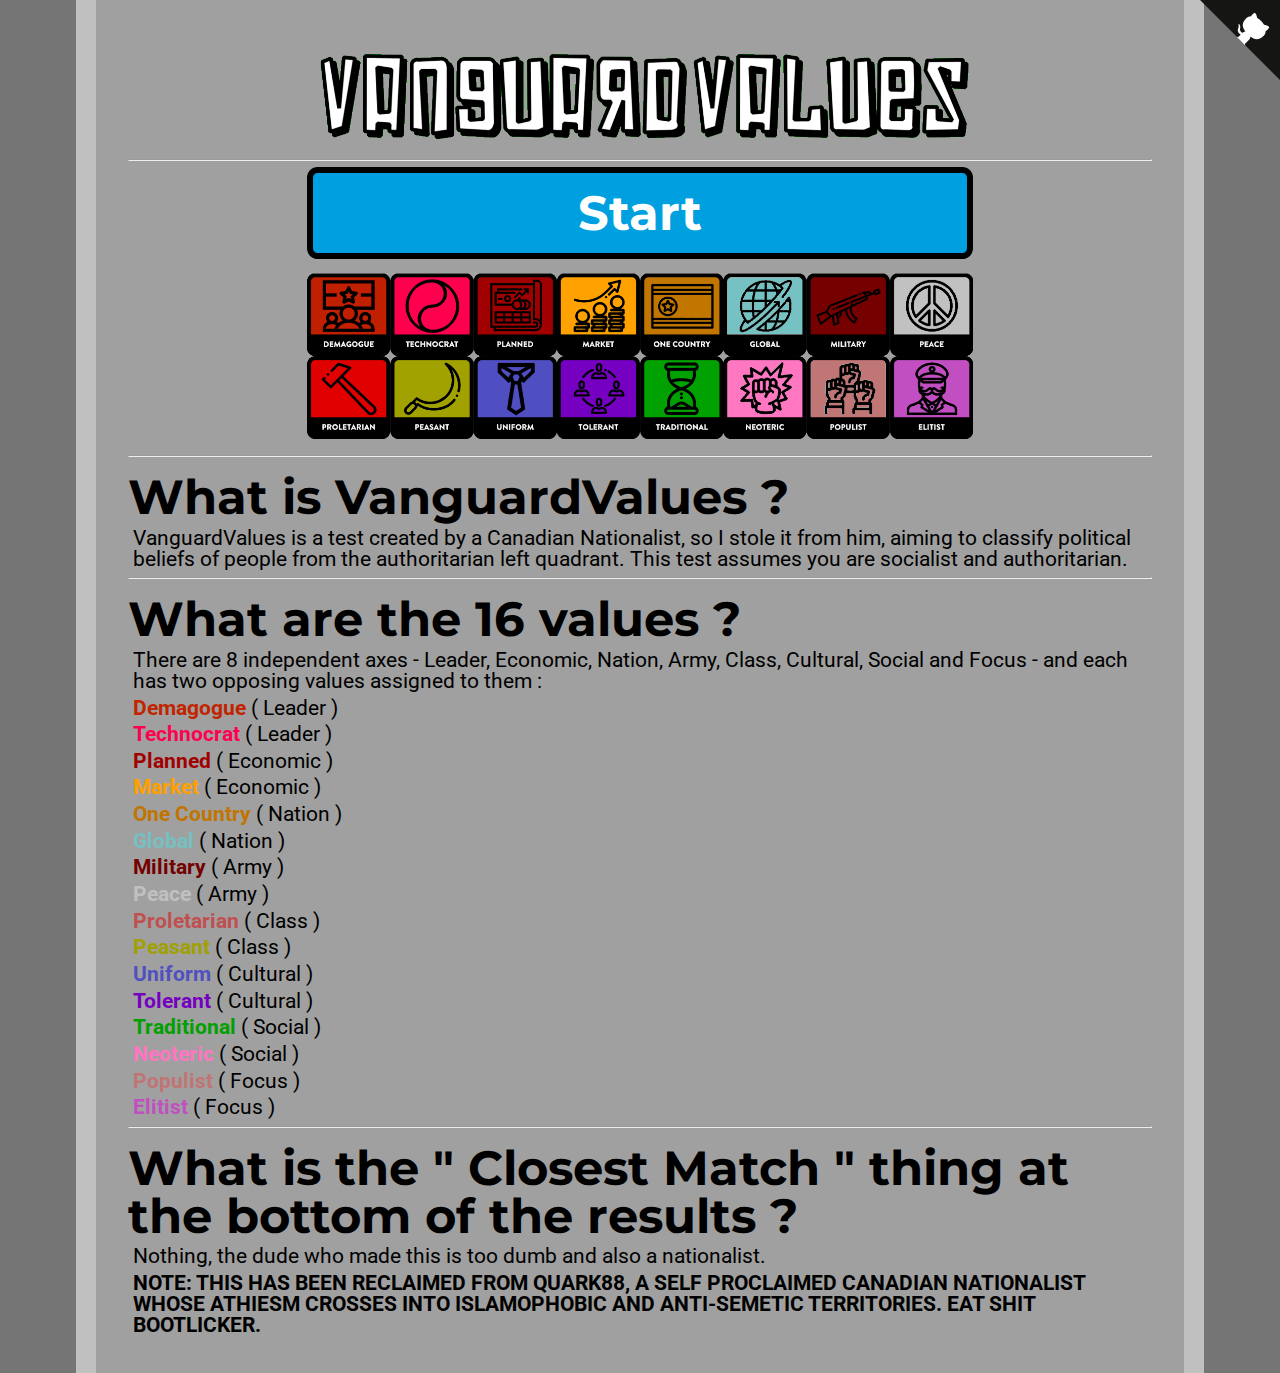
<file: index.html>
<head>
<link href="https://fonts.googleapis.com/css?family=Montserrat:300,400,700|Roboto:400,700" rel="stylesheet">
<link href='style.css' rel='stylesheet' type='text/css'>
<title>VanguardValues</title>
<link rel="icon" type="x-icon" href="vanguardicon.png">
<link rel="shortcut icon" type="x-icon" href="vanguardicon.png">
<meta charset="utf-8">
<script async src="//pagead2.googlesyndication.com/pagead/js/adsbygoogle.js"></script>
<script>
  (adsbygoogle = window.adsbygoogle || []).push({
    google_ad_client: "ca-pub-6511426299019766",
    enable_page_level_ads: true
  });
</script>
</head>
<body>
<a href="https://github.com/comandanteghoul/vanguardvaluesreclaimed" class="github-corner" aria-label="View source on Github"><svg width="80" height="80" viewBox="0 0 250 250" style="fill:#151513; color:#fff; position: absolute; top: 0; border: 0; right: 0;" aria-hidden="true"><path d="M0,0 L115,115 L130,115 L142,142 L250,250 L250,0 Z"></path><path d="M128.3,109.0 C113.8,99.7 119.0,89.6 119.0,89.6 C122.0,82.7 120.5,78.6 120.5,78.6 C119.2,72.0 123.4,76.3 123.4,76.3 C127.3,80.9 125.5,87.3 125.5,87.3 C122.9,97.6 130.6,101.9 134.4,103.2" fill="currentColor" style="transform-origin: 130px 106px;" class="octo-arm"></path><path d="M115.0,115.0 C114.9,115.1 118.7,116.5 119.8,115.4 L133.7,101.6 C136.9,99.2 139.9,98.4 142.2,98.6 C133.8,88.0 127.5,74.4 143.8,58.0 C148.5,53.4 154.0,51.2 159.7,51.0 C160.3,49.4 163.2,43.6 171.4,40.1 C171.4,40.1 176.1,42.5 178.8,56.2 C183.1,58.6 187.2,61.8 190.9,65.4 C194.5,69.0 197.7,73.2 200.1,77.6 C213.8,80.2 216.3,84.9 216.3,84.9 C212.7,93.1 206.9,96.0 205.4,96.6 C205.1,102.4 203.0,107.8 198.3,112.5 C181.9,128.9 168.3,122.5 157.7,114.1 C157.9,116.9 156.7,120.9 152.7,124.9 L141.0,136.5 C139.8,137.7 141.6,141.9 141.8,141.8 Z" fill="currentColor" class="octo-body"></path></svg></a><style>.github-corner:hover .octo-arm{animation:octocat-wave 560ms ease-in-out}@keyframes octocat-wave{0%,100%{transform:rotate(0)}20%,60%{transform:rotate(-25deg)}40%,80%{transform:rotate(10deg)}}@media (max-width:500px){.github-corner:hover .octo-arm{animation:none}.github-corner .octo-arm{animation:octocat-wave 560ms ease-in-out}}</style>
<img src="vanguardvalues.png" class="center"></img>

<hr>

<button class="button" onclick="location.href='instructions.html';" style="font-size:36pt;">Start</button>
<img src="values.png" class="center"></img>

<hr>

<h2>What is VanguardValues ?</h2>
    <p>VanguardValues is a test created by a Canadian Nationalist, so I stole it from him, aiming to classify political beliefs of people from the authoritarian left quadrant. This test assumes you are socialist and authoritarian.<p>

<hr>

<h2>What are the 16 values ?</h2>
    <p>There are 8 independent axes - Leader, Economic, Nation, Army, Class, Cultural, Social and Focus - and each has two opposing values assigned to them :</p>

    <p class="value-description"><b style="color:#c02500;">Demagogue</b> ( Leader )<br/>
        </p>
    <p class="value-description"><b style="color:#ff0050;">Technocrat</b> ( Leader )<br/>
        </p>
    <p class="value-description"><b style="color:#a00000;">Planned</b> ( Economic )<br/>
        </p>
    <p class="value-description"><b style="color:#ffa000;">Market</b> ( Economic )<br/>
        </p>
    <p class="value-description"><b style="color:#c07500;">One Country</b> ( Nation )<br/>
        </p>
    <p class="value-description"><b style="color:#75c0c0;">Global</b> ( Nation )<br/>
        </p>
    <p class="value-description"><b style="color:#750000;">Military</b> ( Army )<br/>
        </p>
    <p class="value-description"><b style="color:#c0c0c0;">Peace</b> ( Army )<br/>
        </p>
    <p class="value-description"><b style="color:#c05050;">Proletarian</b> ( Class )<br/>
        </p>
    <p class="value-description"><b style="color:#a0a000;">Peasant</b> ( Class )<br/>
        </p>
    <p class="value-description"><b style="color:#5050c0;">Uniform</b> ( Cultural )<br/>
        </p>
    <p class="value-description"><b style="color:#7500c0;">Tolerant</b> ( Cultural )<br/>
        </p>
    <p class="value-description"><b style="color:#00a000;">Traditional</b> ( Social )<br/>
        </p>
    <p class="value-description"><b style="color:#ff75c0;">Neoteric</b> ( Social )<br/>
        </p>
    <p class="value-description"><b style="color:#c07575;">Populist</b> ( Focus )<br/>
        </p>
    <p class="value-description"><b style="color:#c050c0;">Elitist</b> ( Focus )<br/>
        </p>

<hr>

<h2>What is the " Closest Match " thing at the bottom of the results ?</h2>
    <p>Nothing, the dude who made this is too dumb and also a nationalist. </h2>
    <p><b>NOTE: THIS HAS BEEN RECLAIMED FROM QUARK88, A SELF PROCLAIMED CANADIAN NATIONALIST WHOSE ATHIESM CROSSES INTO ISLAMOPHOBIC AND ANTI-SEMETIC TERRITORIES. EAT SHIT BOOTLICKER.</a></p>

<!-- This is the script for the page itself -->
<script type="application/javascript"src="questions.js"></script>
<script type="text/javascript">
    document.getElementById("numOfQuestions").innerHTML = questions.length;
</script>
</body>
</file>
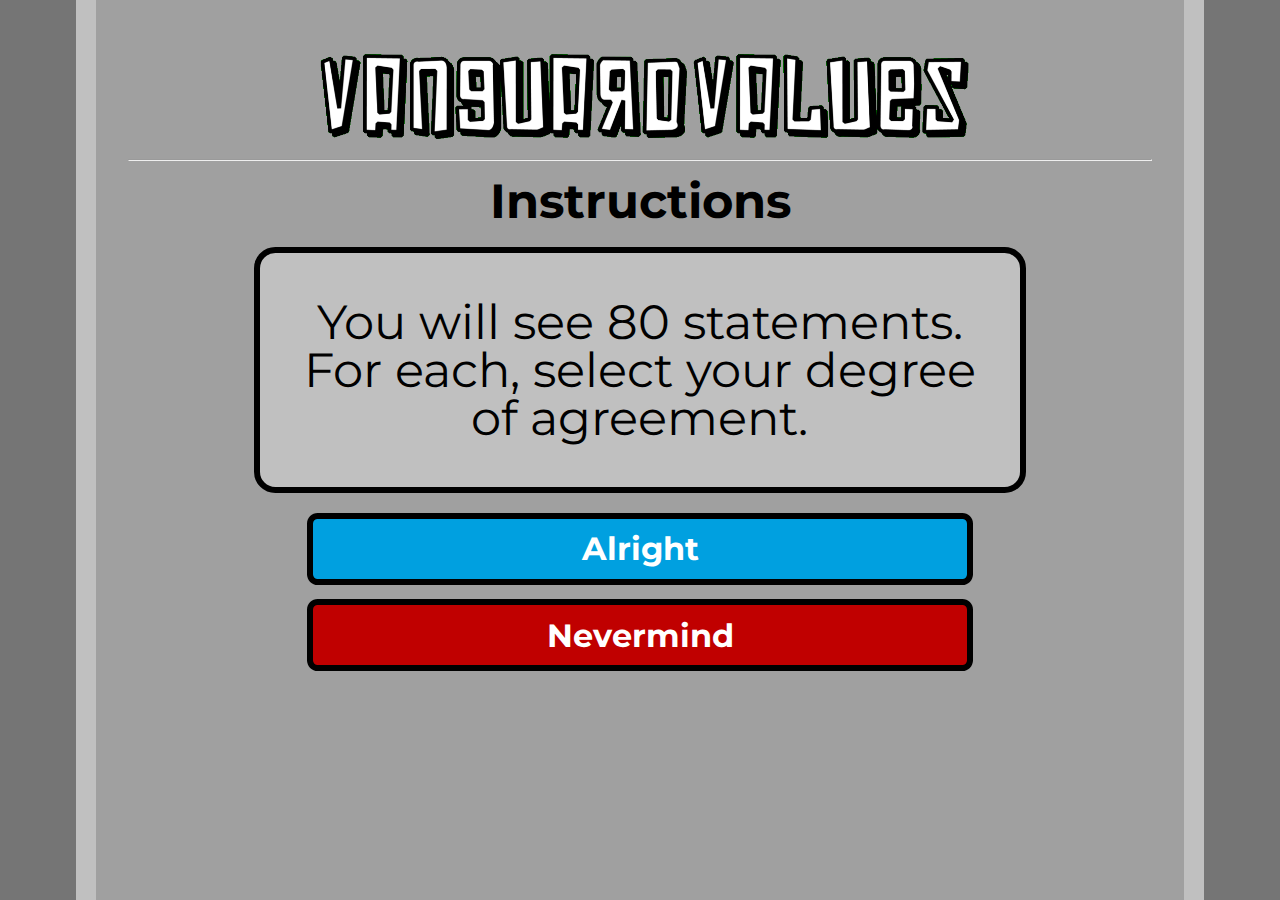
<file: instructions.html>
<head>
<link href="https://fonts.googleapis.com/css?family=Montserrat:300,400,700|Roboto:400,700" rel="stylesheet">
<link href='style.css' rel='stylesheet' type='text/css'>
<title>VanguardValues</title>
<link rel="icon" type="x-icon" href="vanguardicon.png">
<link rel="shortcut icon" type="x-icon" href="vanguardicon.png">
<meta charset="utf-8">
<script async src="//pagead2.googlesyndication.com/pagead/js/adsbygoogle.js"></script>
<script>
  (adsbygoogle = window.adsbygoogle || []).push({
    google_ad_client: "ca-pub-6511426299019766",
    enable_page_level_ads: true
  });
</script>
</head>
<body>

<img src="vanguardvalues.png" class="center"></img>
<hr>
<h2 style="text-align:center;">Instructions</h2>
<p class="question">You will see 80 statements. For each, select your degree of agreement.</p>
<button class="button" onclick="location.href='quiz.html';" style="background-color: #00a0e0;">Alright</button> <br>
<button class="button" onclick="location.href='index.html';" style="background-color: #c00000;">Nevermind</button> <br>

</body>
</file>
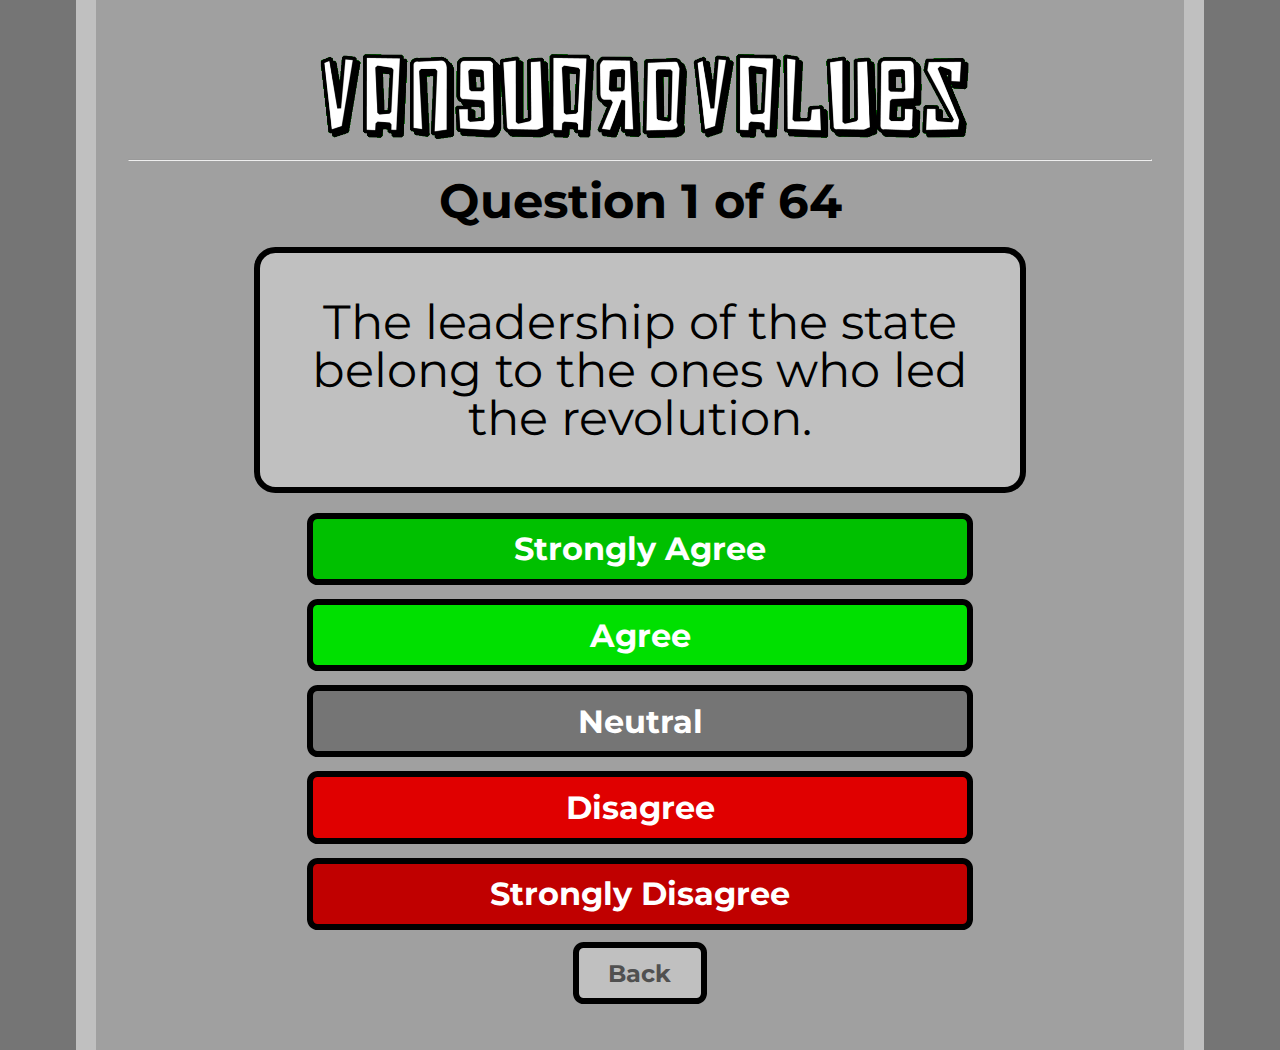
<file: quiz.html>
<head>
<link href="https://fonts.googleapis.com/css?family=Montserrat:300,400,700|Roboto:400,700" rel="stylesheet">
<link href='style.css' rel='stylesheet' type='text/css'>
<title>VanguardValues Quiz</title>
<link rel="icon" type="x-icon" href="vanguardicon.png">
<link rel="shortcut icon" type="x-icon" href="vanguardicon.png">
<meta charset="utf-8">
<script async src="//pagead2.googlesyndication.com/pagead/js/adsbygoogle.js"></script>
<script>
  (adsbygoogle = window.adsbygoogle || []).push({
    google_ad_client: "ca-pub-6511426299019766",
    enable_page_level_ads: true
  });
</script>
</head>
<body>
<script type="application/javascript"
        src="questions.js">
</script>
<img src="vanguardvalues.png" class="center"></img>
<hr>
<h2 style="text-align:center;" id="question-number">It should appear</h2>
<p class="question" id="question-text"></p>
<button class="button" onclick="next_question( 1.0)" style="background-color: #00c000;">Strongly Agree</button> <br>
<button class="button" onclick="next_question( 0.5)" style="background-color: #00e000;">Agree</button> <br>
<button class="button" onclick="next_question( 0.0)" style="background-color: #757575;">Neutral</button> <br>
<button class="button" onclick="next_question(-0.5)" style="background-color: #e00000;">Disagree</button> <br>
<button class="button" onclick="next_question(-1.0)" style="background-color: #c00000;">Strongly Disagree</button> <br>
<button class="small_button" onclick="prev_question()" id="back_button">Back</button>
<button class="small_button_off" id="back_button_off">Back</button><br>

<script>
    var max_b1, max_b2, max_b3, max_b4, max_b5, max_b6, max_b7, max_b8; // Max possible scores
    max_b1 = max_b2 = max_b3 = max_b4 = max_b5 = max_b6 = max_b7 = max_b8 = 0;
    var b1, b2, b3, b4, b5, b6, b7, b8; // User's scores
    b1 = b2 = b3 = b4 = b5 = b6 = b7 = b8 = 0;
    var qn = 0; // Question number
    var prev_answer = null;
    init_question();
    for (var i = 0; i < questions.length; i++) {
        max_b1 += Math.abs(questions[i].effect.b1)
        max_b2 += Math.abs(questions[i].effect.b2)
        max_b3 += Math.abs(questions[i].effect.b3)
        max_b4 += Math.abs(questions[i].effect.b4)
        max_b5 += Math.abs(questions[i].effect.b5)
        max_b6 += Math.abs(questions[i].effect.b6)
        max_b7 += Math.abs(questions[i].effect.b7)
        max_b8 += Math.abs(questions[i].effect.b8)
    }
    function init_question() {
        document.getElementById("question-text").innerHTML = questions[qn].question;
        document.getElementById("question-number").innerHTML = "Question " + (qn + 1) + " of " + (questions.length);
        if (prev_answer == null) {
            document.getElementById("back_button").style.display = 'none';
            document.getElementById("back_button_off").style.display = 'block';
        } else {
            document.getElementById("back_button").style.display = 'block';
            document.getElementById("back_button_off").style.display = 'none';
        }

    }

    function next_question(mult) {
        b1 += mult*questions[qn].effect.b1
        b2 += mult*questions[qn].effect.b2
        b3 += mult*questions[qn].effect.b3
        b4 += mult*questions[qn].effect.b4
        b5 += mult*questions[qn].effect.b5
        b6 += mult*questions[qn].effect.b6
        b7 += mult*questions[qn].effect.b7
        b8 += mult*questions[qn].effect.b8
        qn++;
        prev_answer = mult;
        if (qn < questions.length) {
            init_question();
        } else {
            results();
        }
    }
    function prev_question() {
        if (prev_answer == null) {
            return;
        }
        qn--;
        b1 -= prev_answer * questions[qn].effect.b1;
        b2 -= prev_answer * questions[qn].effect.b2;
        b3 -= prev_answer * questions[qn].effect.b3;
        b4 -= prev_answer * questions[qn].effect.b4;
        b5 -= prev_answer * questions[qn].effect.b5;
        b6 -= prev_answer * questions[qn].effect.b6;
        b7 -= prev_answer * questions[qn].effect.b7;
        b8 -= prev_answer * questions[qn].effect.b8;
        prev_answer = null;
        init_question();

    }
    function calc_score(score,max) {
        return (100*(max+score)/(2*max)).toFixed(1)
    }
    function results() {
        location.href = `results.html`
            + `?v1=${calc_score(b1,max_b1)}`
            + `&v3=${calc_score(b2,max_b2)}`
            + `&v5=${calc_score(b3,max_b3)}`
            + `&v7=${calc_score(b4,max_b4)}`
            + `&v9=${calc_score(b5,max_b5)}`
            + `&v11=${calc_score(b6,max_b6)}`
            + `&v13=${calc_score(b7,max_b7)}`
            + `&v15=${calc_score(b8,max_b8)}`
    }
</script>
</body>
</file>
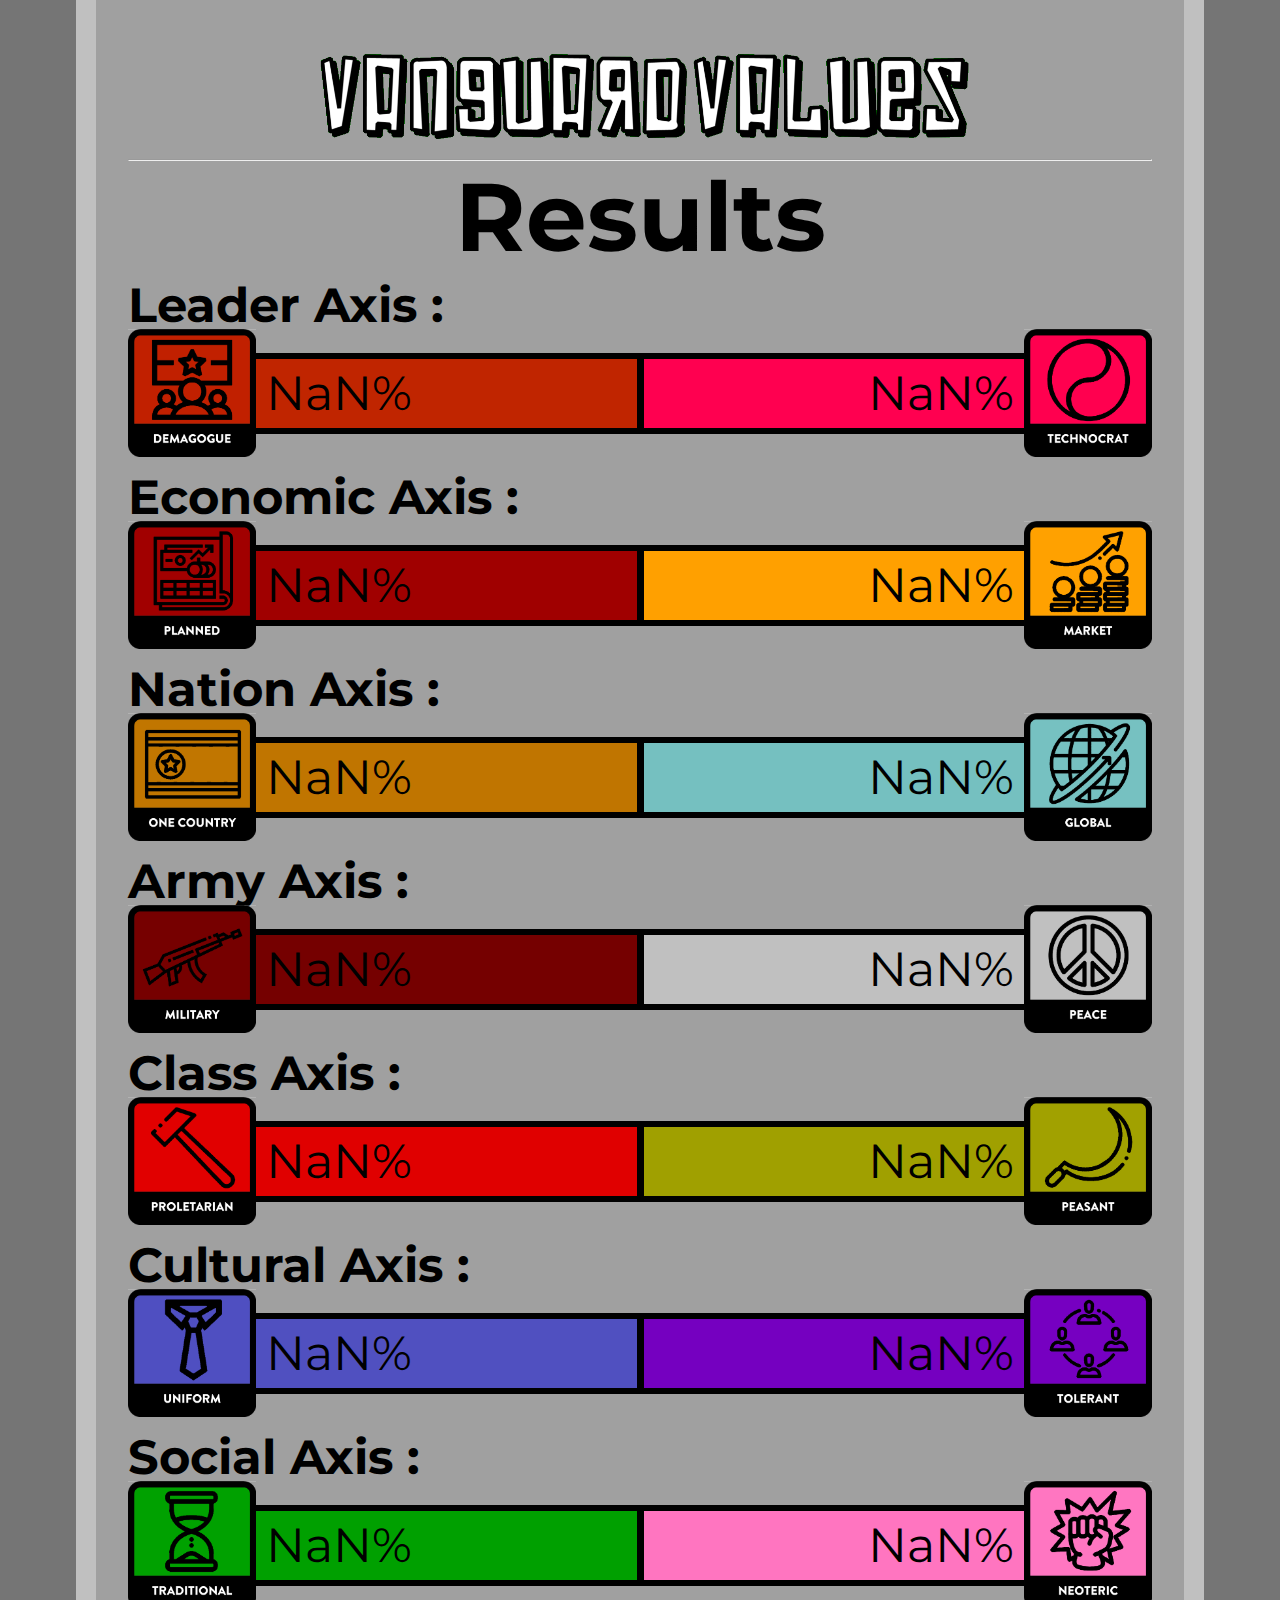
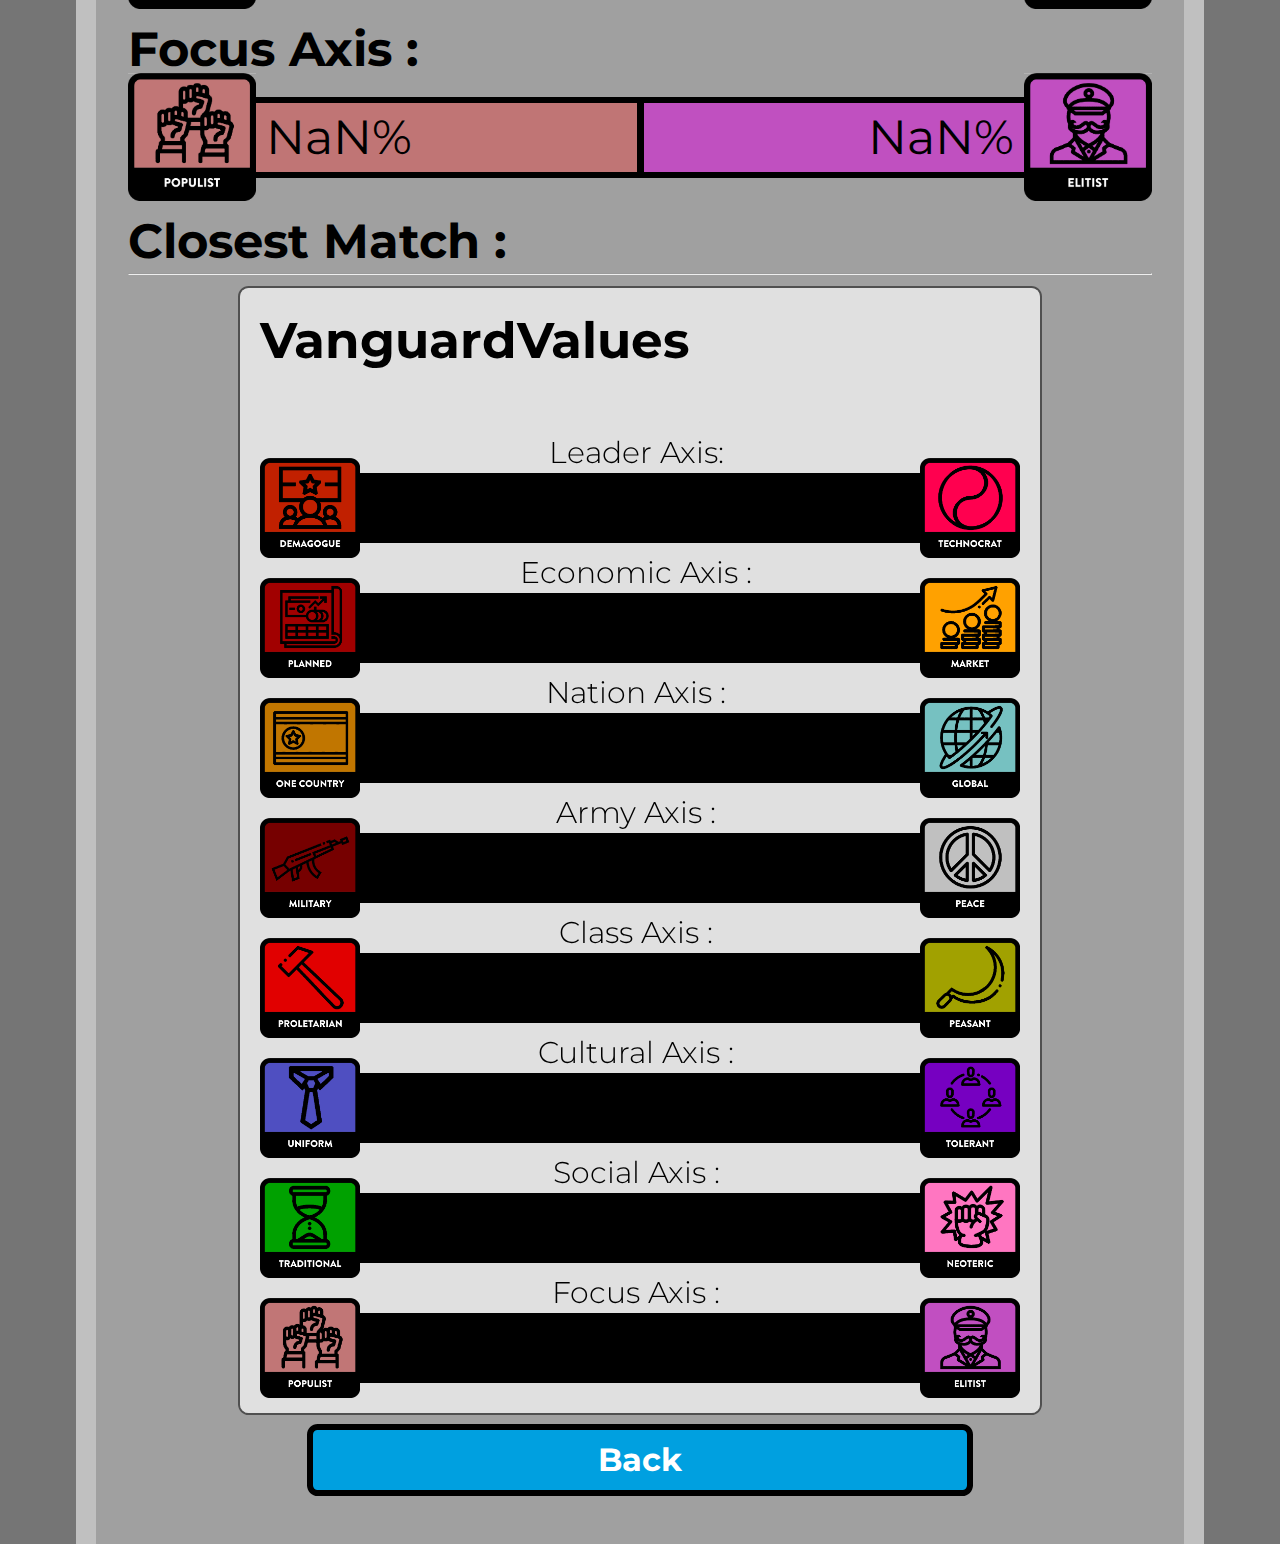
<file: results.html>
<head>
<link href="https://fonts.googleapis.com/css?family=Montserrat:300,400,700|Roboto:400,700" rel="stylesheet">
<link href='style.css' rel='stylesheet' type='text/css'>
<title>VanguardValues Results</title>
<link rel="icon" type="x-icon" href="vanguardicon.png">
<link rel="shortcut icon" type="x-icon" href="vanguardicon.png">
<meta charset="utf-8">
<script>
  version = ""
</script>
</head>
<script type="application/javascript"
        src="ideologies.js">
</script>

<body>
<img src="vanguardvalues.png" class="center"></img>
<hr>

<h1>Results</h1>

<h2>Leader Axis : <span class="weight-300" id="b1"></span></h2>
<div class="axis">
    <img id="img-v1" src="v1.png" height="128pt"/>
    <div class="bar v1" id="bar-v1"><div class="text-wrapper" id="v1"></div></div>
    <div class="bar v2" id="bar-v2"><div class="text-wrapper" id="v2"></div></div>
    <img id="img-v2" src="v2.png" height="128pt"/>
</div>
<h2>Economic Axis : <span class="weight-300" id="b2"></span></h2>
<div class="axis">
    <img id="img-v3" src="v3.png" height="128pt"/>
    <div class="bar v3" id="bar-v3"><div class="text-wrapper" id="v3"></div></div>
    <div class="bar v4" id="bar-v4"><div class="text-wrapper" id="v4"></div></div>
    <img id="img-v4" src="v4.png" height="128pt"/>
</div>
<h2>Nation Axis : <span class="weight-300" id="b3"></span></h2>
<div class="axis">
    <img id="img-v5" src="v5.png" height="128pt"/>
    <div class="bar v5" id="bar-v5"><div class="text-wrapper" id="v5"></div></div>
    <div class="bar v6" id="bar-v6"><div class="text-wrapper" id="v6"></div></div>
    <img id="img-v6" src="v6.png" height="128pt"/>
</div>
<h2>Army Axis : <span class="weight-300" id="b4"></span></h2>
<div class="axis">
    <img id="img-v7" src="v7.png" height="128pt"/>
    <div class="bar v7" id="bar-v7"><div class="text-wrapper" id="v7"></div></div>
    <div class="bar v8" id="bar-v8"><div class="text-wrapper" id="v8"></div></div>
    <img id="img-v8" src="v8.png" height="128pt"/>
</div>
<h2>Class Axis : <span class="weight-300" id="b5"></span></h2>
<div class="axis">
    <img id="img-v9" src="v9.png" height="128pt"/>
    <div class="bar v9" id="bar-v9"><div class="text-wrapper" id="v9"></div></div>
    <div class="bar v10" id="bar-v10"><div class="text-wrapper" id="v10"></div></div>
    <img id="img-v10" src="v10.png" height="128pt"/>
</div>
<h2>Cultural Axis : <span class="weight-300" id="b6"></span></h2>
<div class="axis">
    <img id="img-v11" src="v11.png" height="128pt"/>
    <div class="bar v11" id="bar-v11"><div class="text-wrapper" id="v11"></div></div>
    <div class="bar v12" id="bar-v12"><div class="text-wrapper" id="v12"></div></div>
    <img id="img-v12" src="v12.png" height="128pt"/>
</div>
<h2>Social Axis : <span class="weight-300" id="b7"></span></h2>
<div class="axis">
    <img id="img-v13" src="v13.png" height="128pt"/>
    <div class="bar v13" id="bar-v13"><div class="text-wrapper" id="v13"></div></div>
    <div class="bar v14" id="bar-v14"><div class="text-wrapper" id="v14"></div></div>
    <img id="img-v14" src="v14.png" height="128pt"/>
</div>
<h2>Focus Axis : <span class="weight-300" id="b8"></span></h2>
<div class="axis">
    <img id="img-v15" src="v15.png" height="128pt"/>
    <div class="bar v15" id="bar-v15"><div class="text-wrapper" id="v15"></div></div>
    <div class="bar v16" id="bar-v16"><div class="text-wrapper" id="v16"></div></div>
    <img id="img-v16" src="v16.png" height="128pt"/>
</div>
<h2>Closest Match : <span class="weight-300" id="ideology-label"></span></h2>
<hr/>
<img src="" id="banner">
<button class="button" onclick="location.href='index.html';" style="background-color: #00a0e0;">Back</button> <br>
<script>
    function getQueryVariable(variable)
    {
           var query = window.location.search.substring(1)
           var vars = query.split("&")
           for (var i=0;i<vars.length;i++) {
                   var pair = vars[i].split("=")
                   if(pair[0] == variable) {return pair[1]}
           }
           return(NaN);
    }

    function setBarValue(name, value) {
        innerel = document.getElementById(name)
        outerel = document.getElementById("bar-" + name)
        outerel.style.width = (value + "%")
        innerel.innerHTML = (value + "%")
        if (innerel.offsetWidth + 20 > outerel.offsetWidth) {
            innerel.style.visibility = "hidden"
        }
    }

    b1Array = ["Demagogue","Party","Popular","Neutral","Advised","Expert","Technocrat"]
    b2Array = ["Planned","Directed","Regulated","Neutral","Permission","Market","Laissez Faire"]
    b3Array = ["Chauvinist","Nationalist","Patriotic","Neutral","Spreadable","International","Universal"]
    b4Array = ["Songun","Stockpile","Militarist","Neutral","Peaceful","Disarmed","Pacifist"]
    b5Array = ["Industrial","Proletarian","Worker","Neutral","Farmer","Peasant","Agrarian"]
    b6Array = ["Homogen","Uniform","Integration","Neutral","Mixed","Tolerant","Diverse"]
    b7Array = ["Reactionary","Traditional","Conservative","Neutral","Reformist","Progressive","Revolutionary"]
    b8Array = ["Everyman","Populist","Appealing","Neutral","Establishment","Elitist","Aristocratic"]

    function setLabel(val,ary) {
        if (val > 100) { return "" } else
        if (val > 85) { return ary[0] } else
        if (val > 70) { return ary[1] } else
        if (val > 55) { return ary[2] } else
        if (val >= 45) { return ary[3] } else
        if (val >= 30) { return ary[4] } else
        if (val >= 15) { return ary[5] } else
        if (val >= 0) { return ary[6] } else
        	{return ""}
    }

    v1 = getQueryVariable("v1")
    v3 = getQueryVariable("v3")
    v5 = getQueryVariable("v5")
    v7 = getQueryVariable("v7")
    v9 = getQueryVariable("v9")
    v11 = getQueryVariable("v11")
    v13 = getQueryVariable("v13")
    v15 = getQueryVariable("v15")
    v2 = (100 - v1).toFixed(1)
    v4 = (100 - v3).toFixed(1)
    v6 = (100 - v5).toFixed(1)
    v8 = (100 - v7).toFixed(1)
    v10 = (100 - v9).toFixed(1)
    v12 = (100 - v11).toFixed(1)
    v14 = (100 - v13).toFixed(1)
    v16 = (100 - v15).toFixed(1)

    setBarValue("v1", v1)
    setBarValue("v2", v2)
    setBarValue("v3", v3)
    setBarValue("v4", v4)
    setBarValue("v5", v5)
    setBarValue("v6", v6)
    setBarValue("v7", v7)
    setBarValue("v8", v8)
    setBarValue("v9", v9)
    setBarValue("v10", v10)
    setBarValue("v11", v11)
    setBarValue("v12", v12)
    setBarValue("v13", v13)
    setBarValue("v14", v14)
    setBarValue("v15", v15)
    setBarValue("v16", v16)

    document.getElementById("b1").innerHTML = setLabel(v1, b1Array)
    document.getElementById("b2").innerHTML = setLabel(v3, b2Array)
    document.getElementById("b3").innerHTML = setLabel(v5, b3Array)
    document.getElementById("b4").innerHTML = setLabel(v7, b4Array)
    document.getElementById("b5").innerHTML = setLabel(v9, b5Array)
    document.getElementById("b6").innerHTML = setLabel(v11, b6Array)
    document.getElementById("b7").innerHTML = setLabel(v13, b7Array)
    document.getElementById("b8").innerHTML = setLabel(v15, b8Array)

    ideology = ""
    ideodist = Infinity
    for (var i = 0; i < ideologies.length; i++) {
        dist = 0
        dist += Math.abs(ideologies[i].stats.b1 - v1)*1
        dist += Math.abs(ideologies[i].stats.b2 - v3)*1
        dist += Math.abs(ideologies[i].stats.b3 - v5)*1
        dist += Math.abs(ideologies[i].stats.b4 - v7)*1
        dist += Math.abs(ideologies[i].stats.b5 - v9)*1
        dist += Math.abs(ideologies[i].stats.b6 - v11)*1
        dist += Math.abs(ideologies[i].stats.b7 - v13)*1
        dist += Math.abs(ideologies[i].stats.b8 - v15)*1
        if (dist < ideodist) {
            ideology = ideologies[i].name
            ideodist = dist
            ideomatch = Math.round(100-100*(ideodist/400))
        }
    }
    document.getElementById("ideology-label").innerHTML = ideology

    function createImage(src, x, y, w, h) {
        img = new Image ()
        img.src = src
        img.onLoad = function() {
            ctx.drawImage(img, x, y, w, h)
        }
    }

    window.onload = function() {
        var c = document.createElement("canvas")
        var ctx = c.getContext("2d")
        c.width = 800;
        c.height = 1125;
        ctx.fillStyle = "#e0e0e0"
        ctx.fillRect(0,0,800,1125);

        img = document.getElementById("img-v1")
        ctx.drawImage(img, 20, 170, 100, 100)
        img = document.getElementById("img-v2")
        ctx.drawImage(img, 680, 170, 100, 100)
        img = document.getElementById("img-v3")
        ctx.drawImage(img, 20, 290, 100, 100)
        img = document.getElementById("img-v4")
        ctx.drawImage(img, 680, 290, 100, 100)
        img = document.getElementById("img-v5")
        ctx.drawImage(img, 20, 410, 100, 100)
        img = document.getElementById("img-v6")
        ctx.drawImage(img, 680, 410, 100, 100)
        img = document.getElementById("img-v7")
        ctx.drawImage(img, 20, 530, 100, 100)
        img = document.getElementById("img-v8")
        ctx.drawImage(img, 680, 530, 100, 100)
        img = document.getElementById("img-v9")
        ctx.drawImage(img, 20, 650, 100, 100)
        img = document.getElementById("img-v10")
        ctx.drawImage(img, 680, 650, 100, 100)
        img = document.getElementById("img-v11")
        ctx.drawImage(img, 20, 770, 100, 100);
        img = document.getElementById("img-v12")
        ctx.drawImage(img, 680, 770, 100, 100)
        img = document.getElementById("img-v13")
        ctx.drawImage(img, 20, 890, 100, 100)
        img = document.getElementById("img-v14")
        ctx.drawImage(img, 680, 890, 100, 100)
        img = document.getElementById("img-v15")
        ctx.drawImage(img, 20, 1010, 100, 100)
        img = document.getElementById("img-v16")
        ctx.drawImage(img, 680, 1010, 100, 100)

        ctx.fillStyle="#000000"
        ctx.fillRect(120, 185, 560, 70)
        ctx.fillRect(120, 305, 560, 70)
        ctx.fillRect(120, 425, 560, 70)
        ctx.fillRect(120, 545, 560, 70)
        ctx.fillRect(120, 665, 560, 70)
        ctx.fillRect(120, 785, 560, 70)
        ctx.fillRect(120, 905, 560, 70)
        ctx.fillRect(120, 1025, 560, 70)
        ctx.fillStyle="#c02500"
        ctx.fillRect(120, 189, 5.6*v1-2, 62)
        ctx.fillStyle="#ff0050"
        ctx.fillRect(682-5.6*v2, 189, 5.6*v2-2, 62)
        ctx.fillStyle="#a00000"
        ctx.fillRect(120, 309, 5.6*v3-2, 62)
        ctx.fillStyle="#ffa000"
        ctx.fillRect(682-5.6*v4, 309, 5.6*v4-2, 62)
        ctx.fillStyle="#c07500"
        ctx.fillRect(120, 429, 5.6*v5-2, 62)
        ctx.fillStyle="#75c0c0"
        ctx.fillRect(682-5.6*v6, 429, 5.6*v6-2, 62)
        ctx.fillStyle="#750000"
        ctx.fillRect(120, 549, 5.6*v7-2, 62)
        ctx.fillStyle="#c0c0c0"
        ctx.fillRect(682-5.6*v8, 549, 5.6*v8-2, 62)
        ctx.fillStyle="#e00000"
        ctx.fillRect(120, 669, 5.6*v9-2, 62)
        ctx.fillStyle="#a0a000"
        ctx.fillRect(682-5.6*v10, 669, 5.6*v10-2, 62)
        ctx.fillStyle="#5050c0"
        ctx.fillRect(120, 789, 5.6*v11-2, 62)
        ctx.fillStyle="#7500c0"
        ctx.fillRect(682-5.6*v12, 789, 5.6*v12-2, 62)
        ctx.fillStyle="#00a000"
        ctx.fillRect(120, 909, 5.6*v13-2, 62)
        ctx.fillStyle="#ff75c0"
        ctx.fillRect(682-5.6*v14, 909, 5.6*v14-2, 62)
        ctx.fillStyle="#c07575"
        ctx.fillRect(120, 1029, 5.6*v15-2, 62)
        ctx.fillStyle="#c050c0"
        ctx.fillRect(682-5.6*v16, 1029, 5.6*v16-2, 62)
        ctx.fillStyle="#000000"
        ctx.font="700 50px Montserrat"
        ctx.textAlign="left"
        ctx.fillText("VanguardValues", 20, 70)
        ctx.font="30px Montserrat"
        ctx.fillText(ideology, 20, 120)

        ctx.textAlign="left"
        if (v1 >= 25) {ctx.fillText(v1 + "%", 130, 232.5)}
        if (v3 >= 25) {ctx.fillText(v3 + "%", 130, 352.5)}
        if (v5 >= 25) {ctx.fillText(v5 + "%", 130, 472.5)}
        if (v7 >= 25) {ctx.fillText(v7 + "%", 130, 592.5)}
        if (v9 >= 25) {ctx.fillText(v9 + "%", 130, 712.5)}
        if (v11 >= 25) {ctx.fillText(v11 + "%", 130, 832.5)}
        if (v13 >= 25) {ctx.fillText(v13 + "%", 130, 952.5)}
        if (v15 >= 25) {ctx.fillText(v15 + "%", 130, 1072.5)}
        ctx.textAlign="right"
        if (v2 >= 25) {ctx.fillText(v2 + "%", 670, 232.5)}
        if (v4 >= 25) {ctx.fillText(v4 + "%", 670, 352.5)}
        if (v6 >= 25) {ctx.fillText(v6 + "%", 670, 472.5)}
        if (v8 >= 25) {ctx.fillText(v8 + "%", 670, 592.5)}
        if (v10 >= 25) {ctx.fillText(v10 + "%", 670, 712.5)}
        if (v12 >= 25) {ctx.fillText(v12 + "%", 670, 832.5)}
        if (v14 >= 25) {ctx.fillText(v14 + "%", 670, 952.5)}
        if (v16 >= 25) {ctx.fillText(v16 + "%", 670, 1072.5)}

        ctx.font="300 30px Montserrat"
        ctx.textAlign="center"
        ctx.fillText("Leader Axis: " + document.getElementById("b1").innerHTML, 400, 175)
        ctx.fillText("Economic Axis : " + document.getElementById("b2").innerHTML, 400, 295)
        ctx.fillText("Nation Axis : " + document.getElementById("b3").innerHTML, 400, 415)
        ctx.fillText("Army Axis : " + document.getElementById("b4").innerHTML, 400, 535)
        ctx.fillText("Class Axis : " + document.getElementById("b5").innerHTML, 400, 655)
        ctx.fillText("Cultural Axis : " + document.getElementById("b6").innerHTML, 400, 775)
        ctx.fillText("Social Axis : " + document.getElementById("b7").innerHTML, 400, 895)
        ctx.fillText("Focus Axis : " + document.getElementById("b8").innerHTML, 400, 1015)

        document.getElementById("banner").src = c.toDataURL();
    }
    </script>
</body>
</file>
<file: style.css>
@font-face {
font-family: "brandon";
url("https://www.dropbox.com/s/9zxajba67ghgipz/Brandon-Text.zip?dl=0") format("opentype"),
}

html {
    background-color: #757575;
    padding: 0px;
}
body {
    width: 80%;
    min-height: calc(100vh - 4em);
    margin: 0 auto;
    padding: 2em;
    background-color: #a0a0a0;
    border-color: #c0c0c0;
    border-left-style: solid;
    border-right-style: solid;
    border-width: 20px;
}
p {
    color: #000000;
    font-family: 'Roboto', sans-serif;
    font-size: 16pt;
    line-height: 1;
    margin: 4pt;
}
p.value-description {
    text-indent: -16pt;
    margin-left: 20pt;
}
p.question {
    margin: 16pt auto;
    color: #000000;
    font-family: 'Montserrat', sans-serif;
    font-weight: normal;
    width: 70%;
    min-width: 500pt;
    min-height: 144pt;
    background-color: #c0c0c0;
    padding: 16pt;
    border: 6px solid #000000;
    border-radius: 16pt;
    font-size: 36pt;
    display: flex;
    justify-content: center;
    align-items: center;
    text-align: center;

}
h1 {
    color: #000000;
    font-family: 'Montserrat', sans-serif;
    font-size: 72pt;
    text-align: center;
    line-height: 72pt;
    margin-top: 0pt;
    margin-bottom: 0pt;
}
h2 {
    color: #000000;
    font-family: 'Montserrat', sans-serif;
    font-size: 36pt;
    line-height: 36pt;
    margin-top: 12pt;
    margin-bottom: 0pt;
}
li {
    font-size: 16pt;
    text-indent: 16pt;
}
a {
    font-family: inherit;
}
img.center {
    display: block;
    margin: 1em auto;
    width: 50%;
    min-width: 500pt;
}
.button {
    background-color: #00a0e0;
    font-family: 'Montserrat', sans-serif;
    font-weight: bold;
    border: 6px solid #000000;
    border-radius: 8pt;
    color: #ffffff;
    padding: 8pt;
    width: 50%;
    min-width: 500pt;
    text-align: center;
    text-decoration: none;
    display: block;
    font-size: 24pt;
    margin: -2px auto;
    cursor: pointer;
}
.small_button, .small_button_off {
    background-color: #505050;
    font-family: 'Montserrat', sans-serif;
    font-weight: bold;
    border: 6px solid #000000;
    border-radius: 8pt;
    color: #ffffff;
    padding: 8pt;
    width: 10%;
    min-width: 100pt;
    text-align: center;
    text-decoration: none;
    display: block;
    font-size: 18pt;
    margin: -2px auto;
    cursor: pointer;
}
.small_button_off {
    background-color: #c0c0c0;
    font-weight: bold;
    color: #505050;
    border: 6px solid #000000;
    cursor: not-allowed;
    margin: -4px auto;
}
div.axis {
    width: 100%;
    display: flex;
    align-items: center;
    justify-content: center;
}
div.bar {
    height: 36pt;
    line-height: 36pt;
    padding: 8pt;
    margin-top: 4pt;
    margin-bottom: 4pt;
    border-width: 6px;
    border-right-width: 1px;
    border-top-style: solid;
    border-bottom-style: solid;
    border-color: #000000;
    background-color: #c0c0c0;
    display: block;
    width: 50%;
}
div.text-wrapper {
    font-family: 'Montserrat', sans-serif;
    font-size: 36pt;
    line-height: 36pt;
    color: #000000;
    display: inline-block;
}
div.v1 {
    background-color: #c02500;
    text-align: left;
    border-right-style: solid;
}
div.v2 {
    background-color: #ff0050;
    text-align: right;
    border-left-style: solid;
}
div.v3 {
    background-color: #a00000;
    text-align: left;
    border-right-style: solid;
}
div.v4 {
    background-color: #ffa000;
    text-align: right;
    border-left-style: solid;
}
div.v5 {
    background-color: #c07500;
    text-align: left;
    border-right-style: solid;
}
div.v6 {
    background-color: #75c0c0;
    text-align: right;
    border-left-style: solid;
}
div.v7 {
    background-color: #750000;
    text-align: left;
    border-right-style: solid;
}
div.v8 {
    background-color: #c0c0c0;
    text-align: right;
    border-left-style: solid;
}
div.v9 {
    background-color: #e00000;
    text-align: left;
    border-right-style: solid;
}
div.v10 {
    background-color: #a0a000;
    text-align: right;
    border-left-style: solid;
}
div.v11 {
    background-color: #5050c0;
    text-align: left;
    border-right-style: solid;
}
div.v12 {
    background-color: #7500c0;
    text-align: right;
    border-left-style: solid;
}
div.v13 {
    background-color: #00a000;
    text-align: left;
    border-right-style: solid;
}
div.v14 {
    background-color: #ff75c0;
    text-align: right;
    border-left-style: solid;
}
div.v15 {
    background-color: #c07575;
    text-align: left;
    border-right-style: solid;
}
div.v16 {
    background-color: #c050c0;
    text-align: right;
    border-left-style: solid;
}
span.weight-300 {
    font-weight: 300;
}
#banner {
    border-color: #505050;
    border-style: solid;
    border-width: 2px;
    border-radius: 8pt;
    display: block;
    margin: 8pt;
    margin-left: auto;
    margin-right: auto;
}
</file>
